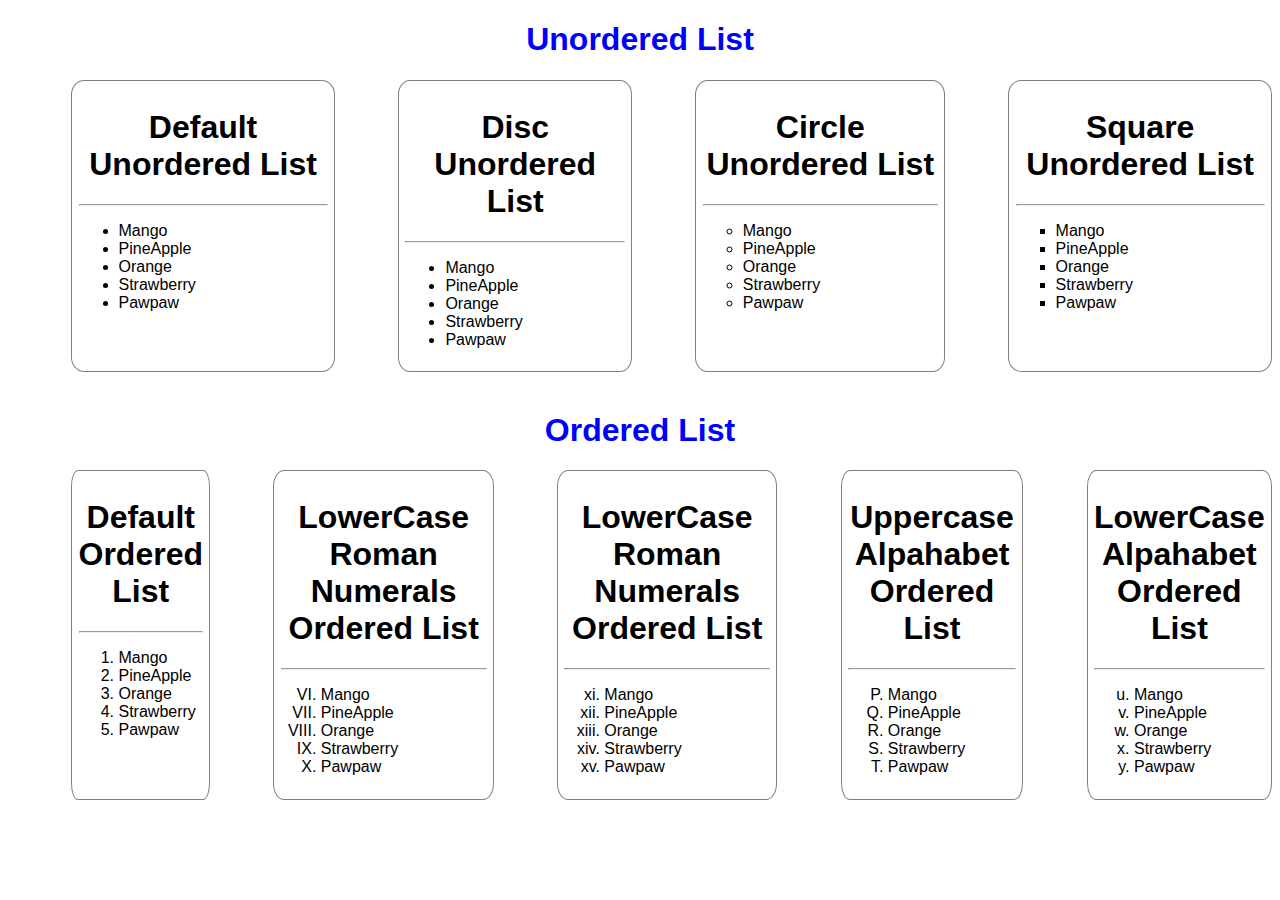
<file: index.html>
<!DOCTYPE html>
<html lang="en">

<head>
    <meta charset="UTF-8">
    <meta http-equiv="X-UA-Compatible" content="IE=edge">
    <meta name="viewport" content="width=device-width, initial-scale=1.0">
    <title>aptLearn Training</title>
    <link rel="stylesheet" href="/css/list.css">
</head>

<body>
    <h1 id="heading">Unordered List</h1>
    <div id="main">
        <div id="default">
            <h1>Default Unordered List</h1>
            <hr>
            <ul>
                <li>Mango</li>
                <li>PineApple</li>
                <li>Orange</li>
                <li>Strawberry</li>
                <li>Pawpaw</li>
            </ul>
        </div>

        <div id="disc">
            <h1>Disc Unordered List</h1>
            <hr>
            <ul type="disc">
                <li>Mango</li>
                <li>PineApple</li>
                <li>Orange</li>
                <li>Strawberry</li>
                <li>Pawpaw</li>
            </ul>
        </div>

        <div id="circle">
            <h1>Circle Unordered List</h1>
            <hr>
            <ul type="Circle">
                <li>Mango</li>
                <li>PineApple</li>
                <li>Orange</li>
                <li>Strawberry</li>
                <li>Pawpaw</li>
            </ul>
        </div>

        <div id="square">
            <h1>Square Unordered List</h1>
            <hr>
            <ul type="Square">
                <li>Mango</li>
                <li>PineApple</li>
                <li>Orange</li>
                <li>Strawberry</li>
                <li>Pawpaw</li>
            </ul>
        </div>
    </div>
    <br>

    <h1 id="heading">Ordered List</h1>
    <div id="main">
        <div id="default-ol">
            <h1>Default Ordered List</h1>
            <hr>
            <!--Default Numeric Scheme-->
            <ol type="1">
                <li>Mango</li>
                <li>PineApple</li>
                <li>Orange</li>
                <li>Strawberry</li>
                <li>Pawpaw</li>
            </ol>
        </div>

        <div id="upperCase-Roman">
            <h1>LowerCase Roman Numerals Ordered List</h1>
            <hr>
            <!--UpperCase Roman Numerals-->
            <ol type="I" start="6">
                <li>Mango</li>
                <li>PineApple</li>
                <li>Orange</li>
                <li>Strawberry</li>
                <li>Pawpaw</li>
            </ol>
        </div>

        <div id="lowerCase-Roman">
            <h1>LowerCase Roman Numerals Ordered List</h1>
            <hr>
            <!--LowerCase Roman Numerals-->
            <ol type="i" start="11">
                <li>Mango</li>
                <li>PineApple</li>
                <li>Orange</li>
                <li>Strawberry</li>
                <li>Pawpaw</li>
            </ol>
        </div>

        <div id="upperCase-Alpha">
            <h1>Uppercase Alpahabet Ordered List</h1>
            <hr>
            <!--UpperCase Alphabet-->
            <ol type="A" start="16">
                <li>Mango</li>
                <li>PineApple</li>
                <li>Orange</li>
                <li>Strawberry</li>
                <li>Pawpaw</li>
            </ol>
        </div>

        <div id="lowerCase-Alpha">
            <h1>LowerCase Alpahabet Ordered List</h1>
            <hr>
            <!--LowerCase Alphabet-->
            <ol type="a" start="21">
                <li>Mango</li>
                <li>PineApple</li>
                <li>Orange</li>
                <li>Strawberry</li>
                <li>Pawpaw</li>
            </ol>
        </div>
    </div>
    <br>

   

</body>

</html>
</file>
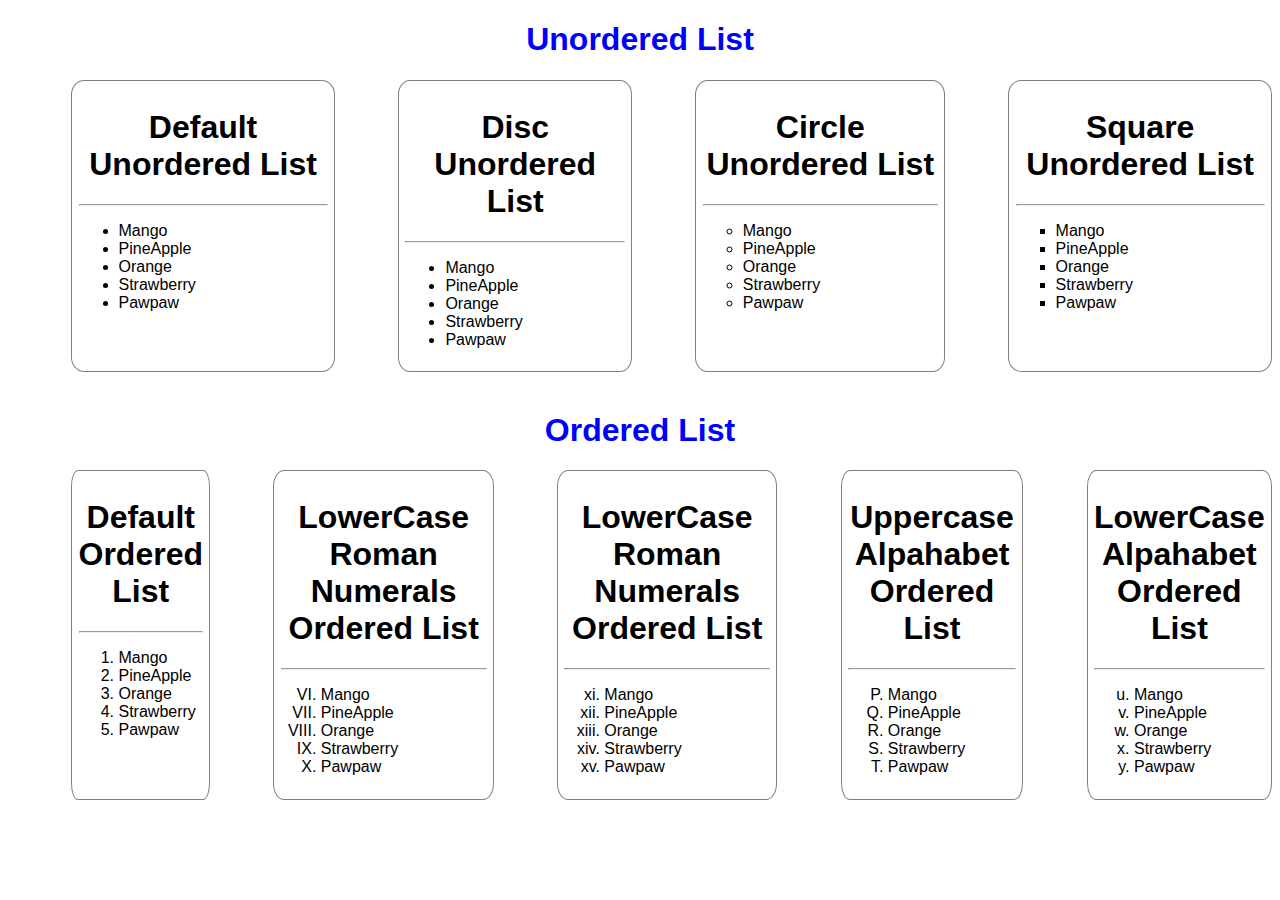
<file: list.html>
<!DOCTYPE html>
<html lang="en">

<head>
    <meta charset="UTF-8">
    <meta http-equiv="X-UA-Compatible" content="IE=edge">
    <meta name="viewport" content="width=device-width, initial-scale=1.0">
    <title>aptLearn Training</title>
    <link rel="stylesheet" href="/css/list.css">
</head>

<body>
    <h1 id="heading">Unordered List</h1>
    <div id="main">
        <div id="default">
            <h1>Default Unordered List</h1>
            <hr>
            <ul>
                <li>Mango</li>
                <li>PineApple</li>
                <li>Orange</li>
                <li>Strawberry</li>
                <li>Pawpaw</li>
            </ul>
        </div>

        <div id="disc">
            <h1>Disc Unordered List</h1>
            <hr>
            <ul type="disc">
                <li>Mango</li>
                <li>PineApple</li>
                <li>Orange</li>
                <li>Strawberry</li>
                <li>Pawpaw</li>
            </ul>
        </div>

        <div id="circle">
            <h1>Circle Unordered List</h1>
            <hr>
            <ul type="Circle">
                <li>Mango</li>
                <li>PineApple</li>
                <li>Orange</li>
                <li>Strawberry</li>
                <li>Pawpaw</li>
            </ul>
        </div>

        <div id="square">
            <h1>Square Unordered List</h1>
            <hr>
            <ul type="Square">
                <li>Mango</li>
                <li>PineApple</li>
                <li>Orange</li>
                <li>Strawberry</li>
                <li>Pawpaw</li>
            </ul>
        </div>
    </div>
    <br>

    <h1 id="heading">Ordered List</h1>
    <div id="main">
        <div id="default-ol">
            <h1>Default Ordered List</h1>
            <hr>
            <!--Default Numeric Scheme-->
            <ol type="1">
                <li>Mango</li>
                <li>PineApple</li>
                <li>Orange</li>
                <li>Strawberry</li>
                <li>Pawpaw</li>
            </ol>
        </div>

        <div id="upperCase-Roman">
            <h1>LowerCase Roman Numerals Ordered List</h1>
            <hr>
            <!--UpperCase Roman Numerals-->
            <ol type="I" start="6">
                <li>Mango</li>
                <li>PineApple</li>
                <li>Orange</li>
                <li>Strawberry</li>
                <li>Pawpaw</li>
            </ol>
        </div>

        <div id="lowerCase-Roman">
            <h1>LowerCase Roman Numerals Ordered List</h1>
            <hr>
            <!--LowerCase Roman Numerals-->
            <ol type="i" start="11">
                <li>Mango</li>
                <li>PineApple</li>
                <li>Orange</li>
                <li>Strawberry</li>
                <li>Pawpaw</li>
            </ol>
        </div>

        <div id="upperCase-Alpha">
            <h1>Uppercase Alpahabet Ordered List</h1>
            <hr>
            <!--UpperCase Alphabet-->
            <ol type="A" start="16">
                <li>Mango</li>
                <li>PineApple</li>
                <li>Orange</li>
                <li>Strawberry</li>
                <li>Pawpaw</li>
            </ol>
        </div>

        <div id="lowerCase-Alpha">
            <h1>LowerCase Alpahabet Ordered List</h1>
            <hr>
            <!--LowerCase Alphabet-->
            <ol type="a" start="21">
                <li>Mango</li>
                <li>PineApple</li>
                <li>Orange</li>
                <li>Strawberry</li>
                <li>Pawpaw</li>
            </ol>
        </div>
    </div>
    <br>

   

</body>

</html>
</file>
<file: css/list.css>
body{
    font-family: Arial, Helvetica, sans-serif;
}

#main{
   display: flex;
   justify-content: center;
}

#default, #disc, #circle, #square{
    margin-left: 5%;
    border: 1px solid grey;
    padding: 0.5%;
    border-radius: 5%;
}

#default-ol, #lowerCase-Roman, #upperCase-Roman, #lowerCase-Alpha, #upperCase-Alpha{
    margin-left: 5%;
    border: 1px solid grey;
    padding: 0.5%;
    border-radius: 5%;
}

#heading{
    text-align: center;
    color: blue;
}
h1{
    text-align: center;
}
</file>
